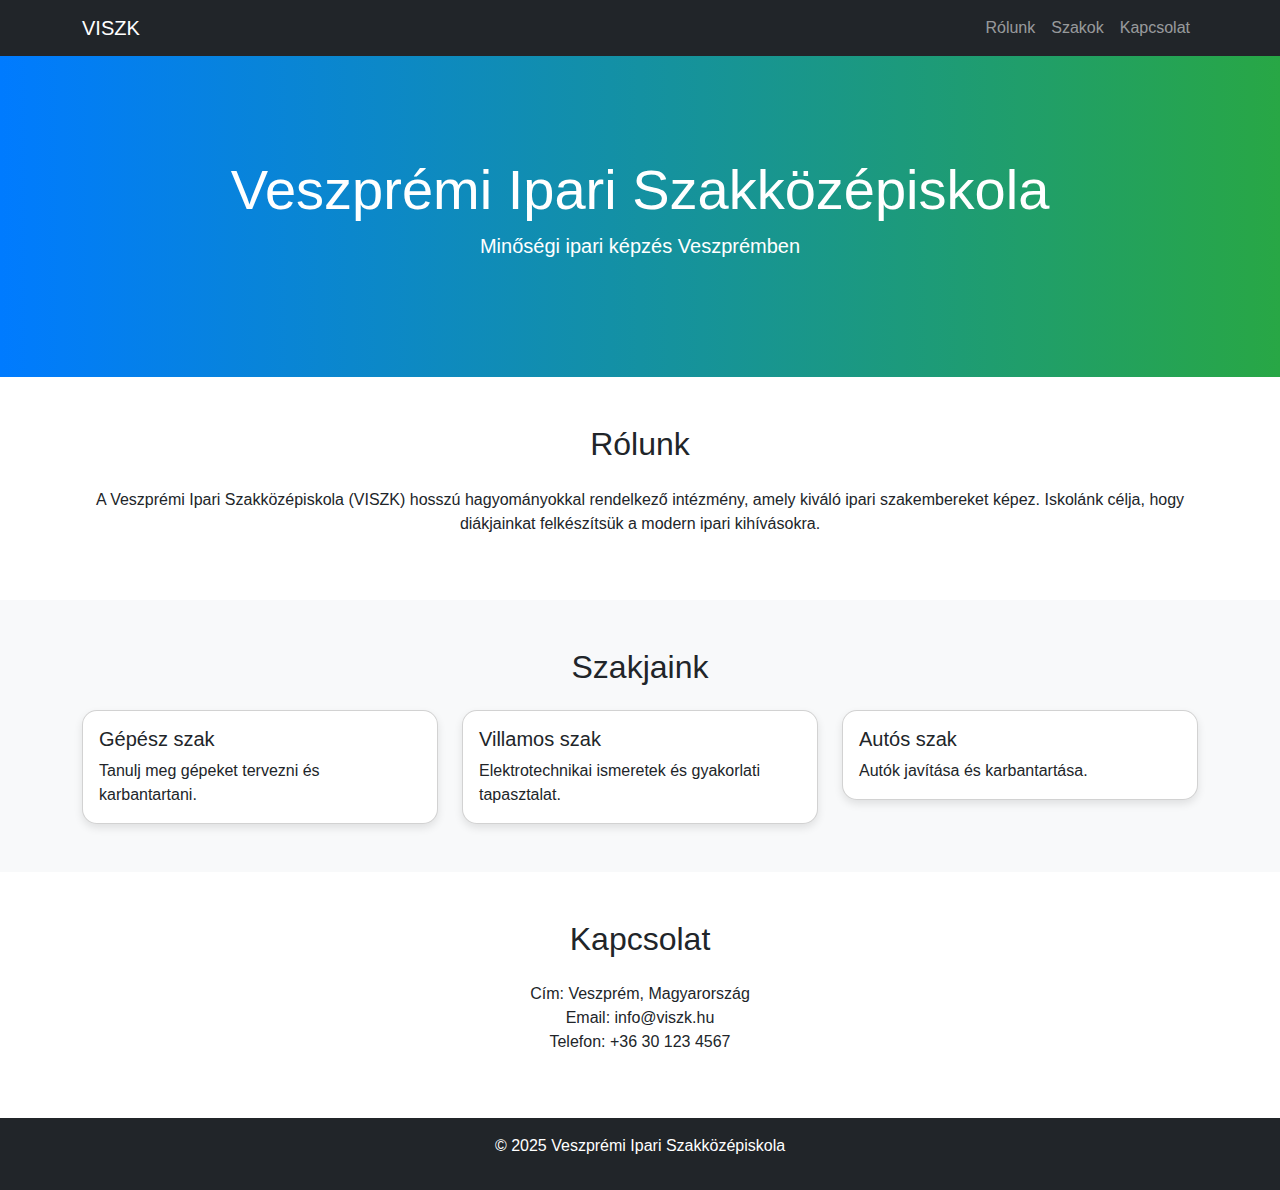
<file: website/index.html>
<!DOCTYPE html>
<html lang="hu">
<head>
    <meta charset="UTF-8">
    <meta name="viewport" content="width=device-width, initial-scale=1.0">
    <title>Veszprémi Ipari Szakközépiskola</title>
    <link href="https://cdn.jsdelivr.net/npm/bootstrap@5.3.0/dist/css/bootstrap.min.css" rel="stylesheet">
    <link rel="stylesheet" href="css/styles.css">
</head>
<body>
    <nav class="navbar navbar-expand-lg navbar-dark bg-dark fixed-top" id="navbar">
        <div class="container">
            <a class="navbar-brand" href="#">VISZK</a>
            <button class="navbar-toggler" type="button" data-bs-toggle="collapse" data-bs-target="#navbarNav">
                <span class="navbar-toggler-icon"></span>
            </button>
            <div class="collapse navbar-collapse" id="navbarNav">
                <ul class="navbar-nav ms-auto">
                    <li class="nav-item"><a class="nav-link" href="#about">Rólunk</a></li>
                    <li class="nav-item"><a class="nav-link" href="#programs">Szakok</a></li>
                    <li class="nav-item"><a class="nav-link" href="#contact">Kapcsolat</a></li>
                </ul>
            </div>
        </div>
    </nav>

    <header class="hero-section">
        <div class="container text-center">
            <h1 class="display-4">Veszprémi Ipari Szakközépiskola</h1>
            <p class="lead">Minőségi ipari képzés Veszprémben</p>
        </div>
    </header>

    <section id="about" class="py-5">
        <div class="container">
            <h2 class="text-center mb-4">Rólunk</h2>
            <p class="text-center">A Veszprémi Ipari Szakközépiskola (VISZK) hosszú hagyományokkal rendelkező intézmény, amely kiváló ipari szakembereket képez. Iskolánk célja, hogy diákjainkat felkészítsük a modern ipari kihívásokra.</p>
        </div>
    </section>

    <section id="programs" class="py-5 bg-light">
        <div class="container">
            <h2 class="text-center mb-4">Szakjaink</h2>
            <div class="row">
                <div class="col-md-4">
                    <div class="card rounded-card">
                        <div class="card-body">
                            <h5 class="card-title">Gépész szak</h5>
                            <p class="card-text">Tanulj meg gépeket tervezni és karbantartani.</p>
                        </div>
                    </div>
                </div>
                <div class="col-md-4">
                    <div class="card rounded-card">
                        <div class="card-body">
                            <h5 class="card-title">Villamos szak</h5>
                            <p class="card-text">Elektrotechnikai ismeretek és gyakorlati tapasztalat.</p>
                        </div>
                    </div>
                </div>
                <div class="col-md-4">
                    <div class="card rounded-card">
                        <div class="card-body">
                            <h5 class="card-title">Autós szak</h5>
                            <p class="card-text">Autók javítása és karbantartása.</p>
                        </div>
                    </div>
                </div>
            </div>
        </div>
    </section>

    <section id="contact" class="py-5">
        <div class="container">
            <h2 class="text-center mb-4">Kapcsolat</h2>
            <p class="text-center">Cím: Veszprém, Magyarország<br>Email: info@viszk.hu<br>Telefon: +36 30 123 4567</p>
        </div>
    </section>

    <footer class="bg-dark text-white text-center py-3">
        <p>&copy; 2025 Veszprémi Ipari Szakközépiskola</p>
    </footer>

    <script src="https://cdn.jsdelivr.net/npm/bootstrap@5.3.0/dist/js/bootstrap.bundle.min.js"></script>
    <script src="js/script.js"></script>
</body>
</html>
</file>
<file: website/css/styles.css>
body {
    font-family: Arial, sans-serif;
}

.hero-section {
    background: linear-gradient(to right, #007bff, #28a745);
    color: white;
    padding: 100px 0;
    margin-top: 56px; /* Navbar height */
}

.rounded-card {
    border-radius: 15px;
    box-shadow: 0 4px 8px rgba(0,0,0,0.1);
}

.navbar {
    transition: all 0.3s ease;
    transform: translateY(0);
}

.navbar.scrolled {
    background-color: rgba(0, 0, 0, 0.9) !important;
    transform: translateY(-10px) rotateX(5deg);
    box-shadow: 0 10px 20px rgba(0,0,0,0.3);
}

.card {
    border-radius: 15px;
}

.btn {
    border-radius: 10px;
}
</file>
